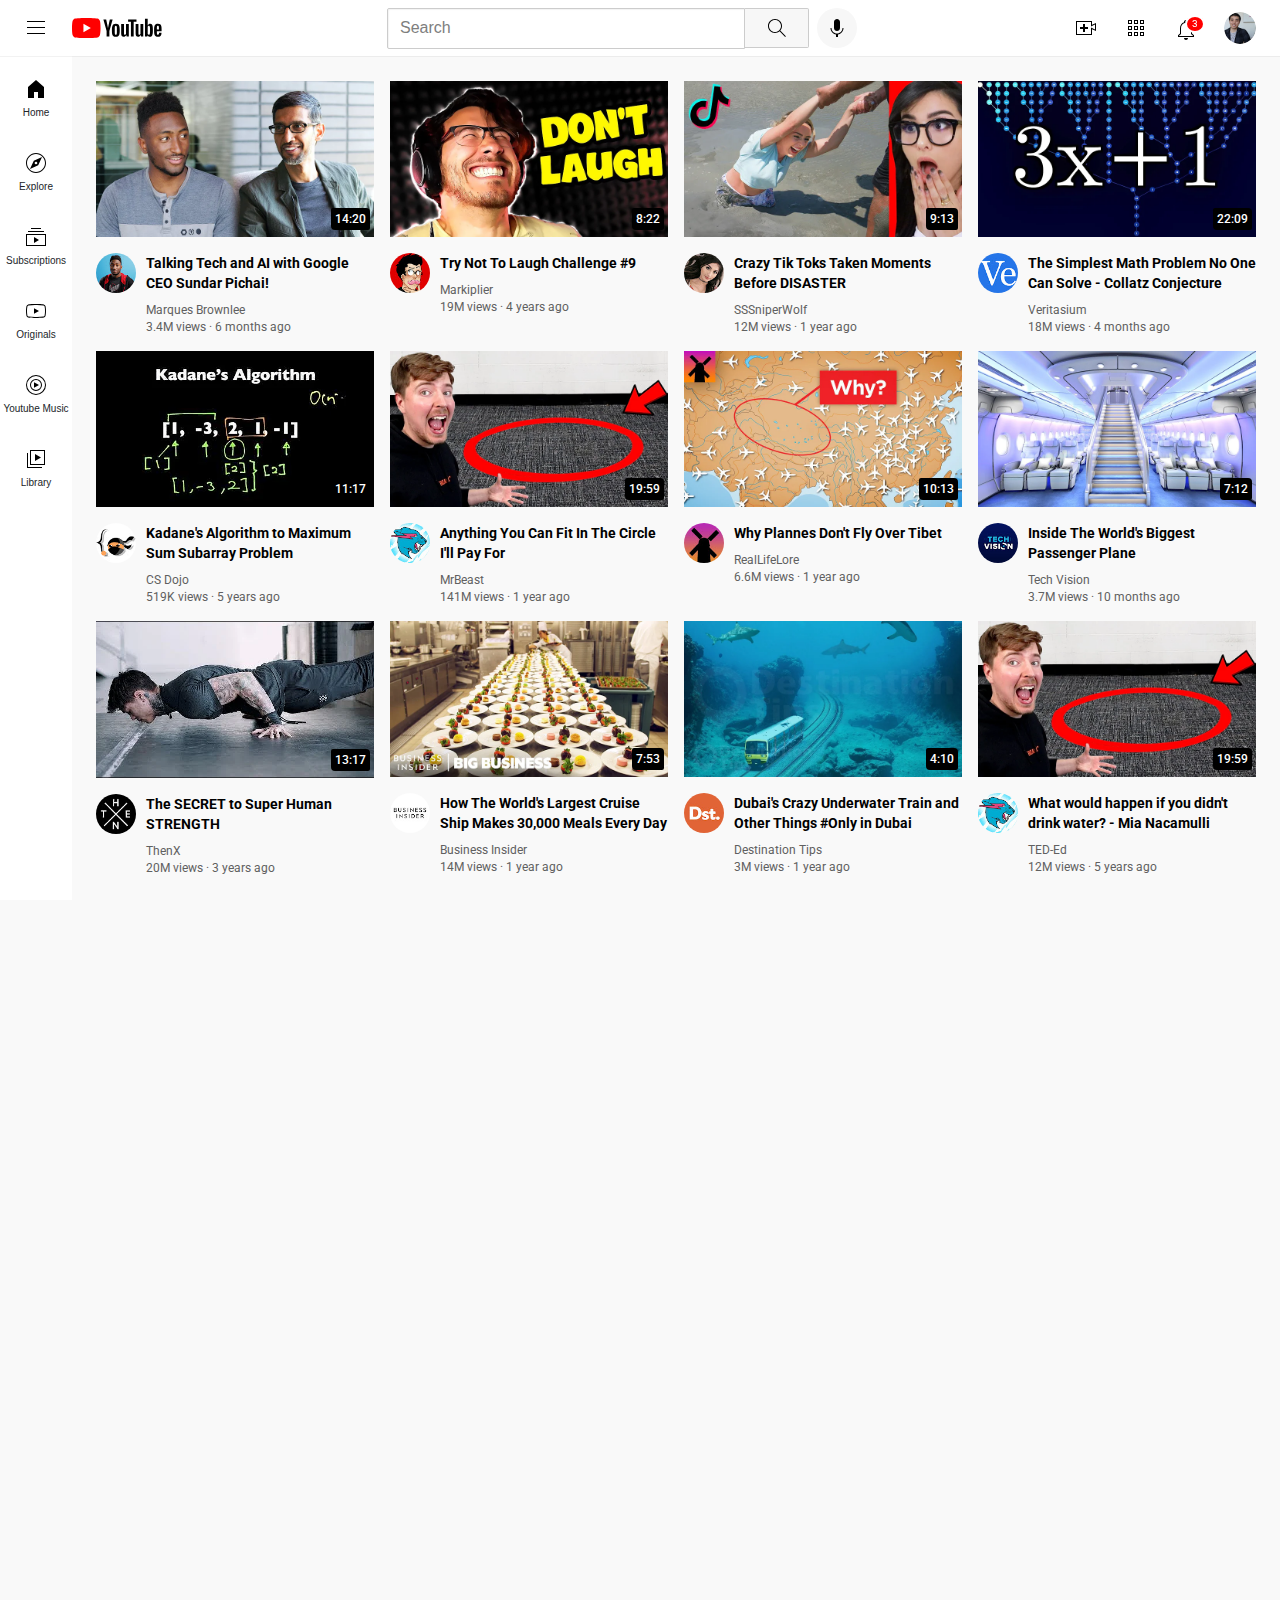
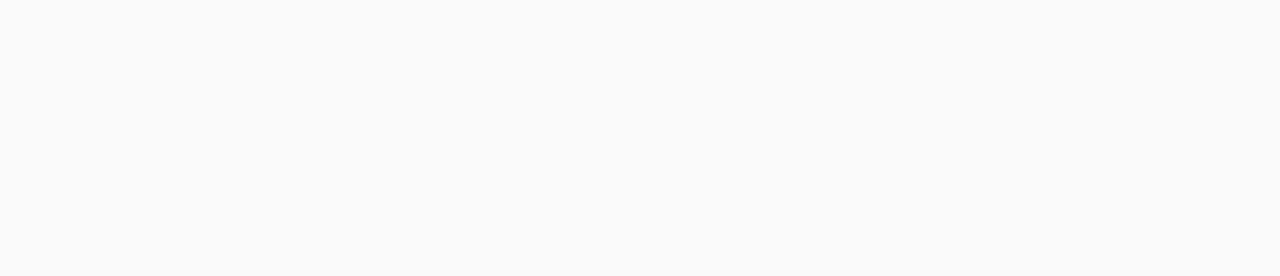
<file: index.html>
<!DOCTYPE html>
<html>
  <head>
    <title>Youtube-Project</title>
    <link rel="preconnect" href="https://fonts.googleapis.com">
    <link rel="preconnect" href="https://fonts.gstatic.com" crossorigin>
    <link href="https://fonts.googleapis.com/css2?family=Roboto:wght@100;300;400;700&display=swap" rel="stylesheet">

    <link rel="stylesheet" href="style/general.css">
    <link rel="stylesheet" href="style/header.css">
    <link rel="stylesheet" href="style/video.css">
    <link rel="stylesheet" href="style/sidebar.css">
  
  </head>
  <body>

    <div class="header">
      <div class="left-section">
        <img class="hamburguer-menu" src="header-icons/hamburger-menu.svg">
        <img class="youtube-logo" src="header-icons/youtube-logo.svg">
      </div>
      <div class="middle-section">
        <input class="search-bar" type="textbox" placeholder="Search">
        <button class="search-button">
          <img class="search-icon" src="header-icons/search.svg">
          <div class="tooltip">Search</div>
        </button>
        <button class="voice-search-button">
          <img class="voice-search-icon" src="header-icons/voice-search-icon.svg">
          <div class="tooltip">Search with your voice</div>
        </button>
      </div>
      <div class="right-section">
        <div class="tooltip-container">
          <img class="upload-icon" src="header-icons/upload.svg">
          <div class="tooltip">Create</div>
        </div>
        <div class="tooltip-container">
          <img class="apps-icon" src="header-icons/youtube-apps.svg">
          <div class="tooltip">YouTube apps</div>
        </div>
        <div class="notifications-icon-container">
          <div class="notifications-count">3</div>
          <img class="notifications-icon" src="header-icons/notifications.svg">
          <div class="tooltip">Notifications</div>
        </div>
        <img class="user-channel-icon" src="channel-profile/my-channel.jpeg">
      </div>
    </div>

    <div class="sidebar">
      <button class="side-button">
        <img class="home-icon" src="side-icons/home.svg">
        Home
      </button>
      <button class="side-button">
        <img class="explore-icon" src="side-icons/explore.svg">
        Explore
      </button>
      <button class="side-button">
        <img class="subscription-icon" src="side-icons/subscriptions.svg">
        Subscriptions
      </button>
      <button class="side-button">
        <img class="originals-icon" src="side-icons/originals.svg">
        Originals
      </button>
      <button class="side-button">
        <img class="youtube-music-icon" src="side-icons/youtube-music.svg">
        Youtube Music
      </button>
      <button class="side-button">
        <img class="library-icon" src="side-icons/library.svg">
        Library
      </button>
    </div>

    <div class="video-grid">
      <div class="video-preview">
        <div class="thumbnail-row">
          <div class="video-duration">14:20</div>
          <img class="thumbnail" src="thumbnail/thumbnail-1.webp">
        </div>
        <div class="video-info-grid">
          <div class="channel-picture">
            <img class="channel-profile" src="channel-profile/channel-1.jpeg">
          </div>
          <div class="video-info">
            <p class="video-title">
              Talking Tech and AI with Google CEO Sundar Pichai!
            </p>
            <p class="video-author">Marques Brownlee</p>
            <p class="video-stats">3.4M views &#183; 6 months ago</p>  
          </div>
        </div>
      </div>
      
      <div class="video-preview">
        <div class="thumbnail-row">
          <div class="video-duration">8:22</div>
          <img class="thumbnail" src="thumbnail/thumbnail-2.webp">
        </div>
        <div class="video-info-grid">
          <div class="channel-picture">
            <img class="channel-profile" src="channel-profile/channel-2.jpeg">
          </div>
          <div class="video-info">
            <p class="video-title">
              Try Not To Laugh Challenge #9
            </p>
            <p class="video-author">Markiplier</p>
            <p class="video-stats">19M views &#183; 4 years ago</p>  
          </div>
        </div>
      </div>
  
      <div class="video-preview">
        <div class="thumbnail-row">
          <div class="video-duration">9:13</div>
          <img class="thumbnail" src="thumbnail/thumbnail-3.webp">
        </div>
        <div class="video-info-grid">
          <div class="channel-picture">
            <img class="channel-profile" src="channel-profile/channel-3.jpeg">
          </div>
          <div class="video-info">
            <p class="video-title">
              Crazy Tik Toks Taken Moments Before DISASTER
            </p>
            <p class="video-author">SSSniperWolf</p>
            <p class="video-stats">12M views &#183; 1 year ago</p>  
          </div>
        </div>
      </div>
      
      <div class="video-preview">
        <div class="thumbnail-row">
          <div class="video-duration">22:09</div>
          <img class="thumbnail" src="thumbnail/thumbnail-4.webp">
        </div>
        <div class="video-info-grid">
          <div class="channel-picture">
            <img class="channel-profile" src="channel-profile/channel-4.jpeg">
          </div>
          <div class="video-info">
            <p class="video-title">
              The Simplest Math Problem No One Can Solve - Collatz Conjecture
            </p>
            <p class="video-author">Veritasium</p>
            <p class="video-stats">18M views &#183; 4 months ago</p>  
          </div>
        </div>
      </div>
  
      <div class="video-preview">
        <div class="thumbnail-row">
          <div class="video-duration">11:17</div>
          <img class="thumbnail" src="thumbnail/thumbnail-5.webp">
        </div>
        <div class="video-info-grid">
          <div class="channel-picture">
            <img class="channel-profile" src="channel-profile/channel-5.jpeg">
          </div>
          <div class="video-info">
            <p class="video-title">
              Kadane's Algorithm to Maximum Sum Subarray Problem
            </p>
            <p class="video-author">CS Dojo</p>
            <p class="video-stats">519K views &#183; 5 years ago</p>  
          </div>
        </div>
      </div>
      
      <div class="video-preview">
        <div class="thumbnail-row">
          <div class="video-duration">19:59</div>
          <img class="thumbnail" src="thumbnail/thumbnail-6.webp">
        </div>
        <div class="video-info-grid">
          <div class="channel-picture">
            <img class="channel-profile" src="channel-profile/channel-6.jpeg">
          </div>
          <div class="video-info">
            <p class="video-title">
              Anything You Can Fit In The Circle I'll Pay For
            </p>
            <p class="video-author">MrBeast</p>
            <p class="video-stats">141M views &#183; 1 year ago</p>  
          </div>
        </div>
      </div>

      <div class="video-preview">
        <div class="thumbnail-row">
          <div class="video-duration">10:13</div>
          <img class="thumbnail" src="thumbnail/thumbnail-7.webp">
        </div>
        <div class="video-info-grid">
          <div class="channel-picture">
            <img class="channel-profile" src="channel-profile/channel-7.jpeg">
          </div>
          <div class="video-info">
            <p class="video-title">
              Why Plannes Don't Fly Over Tibet
            </p>
            <p class="video-author">RealLifeLore</p>
            <p class="video-stats">6.6M views &#183; 1 year ago</p>  
          </div>
        </div>
      </div>
      
      <div class="video-preview">
        <div class="thumbnail-row">
          <div class="video-duration">7:12</div>
          <img class="thumbnail" src="thumbnail/thumbnail-8.webp">
        </div>
        <div class="video-info-grid">
          <div class="channel-picture">
            <img class="channel-profile" src="channel-profile/channel-8.jpeg">
          </div>
          <div class="video-info">
            <p class="video-title">
              Inside The World's Biggest Passenger Plane
            </p>
            <p class="video-author">Tech Vision</p>
            <p class="video-stats">3.7M views &#183; 10 months ago</p>  
          </div>
        </div>
      </div>

      <div class="video-preview">
        <div class="thumbnail-row">
          <div class="video-duration">13:17</div>
          <img class="thumbnail" src="thumbnail/thumbnail-9.webp">
        </div>
        <div class="video-info-grid">
          <div class="channel-picture">
            <img class="channel-profile" src="channel-profile/channel-9.jpeg">
          </div>
          <div class="video-info">
            <p class="video-title">
              The SECRET to Super Human STRENGTH
            </p>
            <p class="video-author">ThenX</p>
            <p class="video-stats">20M views &#183; 3 years ago</p>  
          </div>
        </div>
      </div>
      <div class="video-preview">
        <div class="thumbnail-row">
          <div class="video-duration">7:53</div>
          <img class="thumbnail" src="thumbnail/thumbnail-10.webp">
        </div>
        <div class="video-info-grid">
          <div class="channel-picture">
            <img class="channel-profile" src="channel-profile/channel-10.jpeg">
          </div>
          <div class="video-info">
            <p class="video-title">              
              How The World's Largest Cruise Ship Makes 30,000 Meals Every Day
            </p>
            <p class="video-author">Business Insider</p>
            <p class="video-stats">14M views &#183; 1 year ago</p>  
          </div>
        </div>
      </div>
      <div class="video-preview">
        <div class="thumbnail-row">
          <div class="video-duration">4:10</div>
          <img class="thumbnail" src="thumbnail/thumbnail-11.webp">
        </div>
        <div class="video-info-grid">
          <div class="channel-picture">
            <img class="channel-profile" src="channel-profile/channel-11.jpeg">
          </div>
          <div class="video-info">
            <p class="video-title">
              Dubai's Crazy Underwater Train and Other Things #Only in Dubai
            </p>
            <p class="video-author">Destination Tips</p>
            <p class="video-stats">3M views &#183; 1 year ago</p>  
          </div>
        </div>
      </div>
      <div class="video-preview">
        <div class="thumbnail-row">
          <div class="video-duration">19:59</div>
          <img class="thumbnail" src="thumbnail/thumbnail-6.webp">
        </div>
        <div class="video-info-grid">
          <div class="channel-picture">
            <img class="channel-profile" src="channel-profile/channel-6.jpeg">
          </div>
          <div class="video-info">
            <p class="video-title">
              What would happen if you didn't drink water? - Mia Nacamulli
            </p>
            <p class="video-author">TED-Ed</p>
            <p class="video-stats">12M views &#183; 5 years ago</p>  
          </div>
        </div>
      </div>

    </div>
  </body>
</html>
</file>
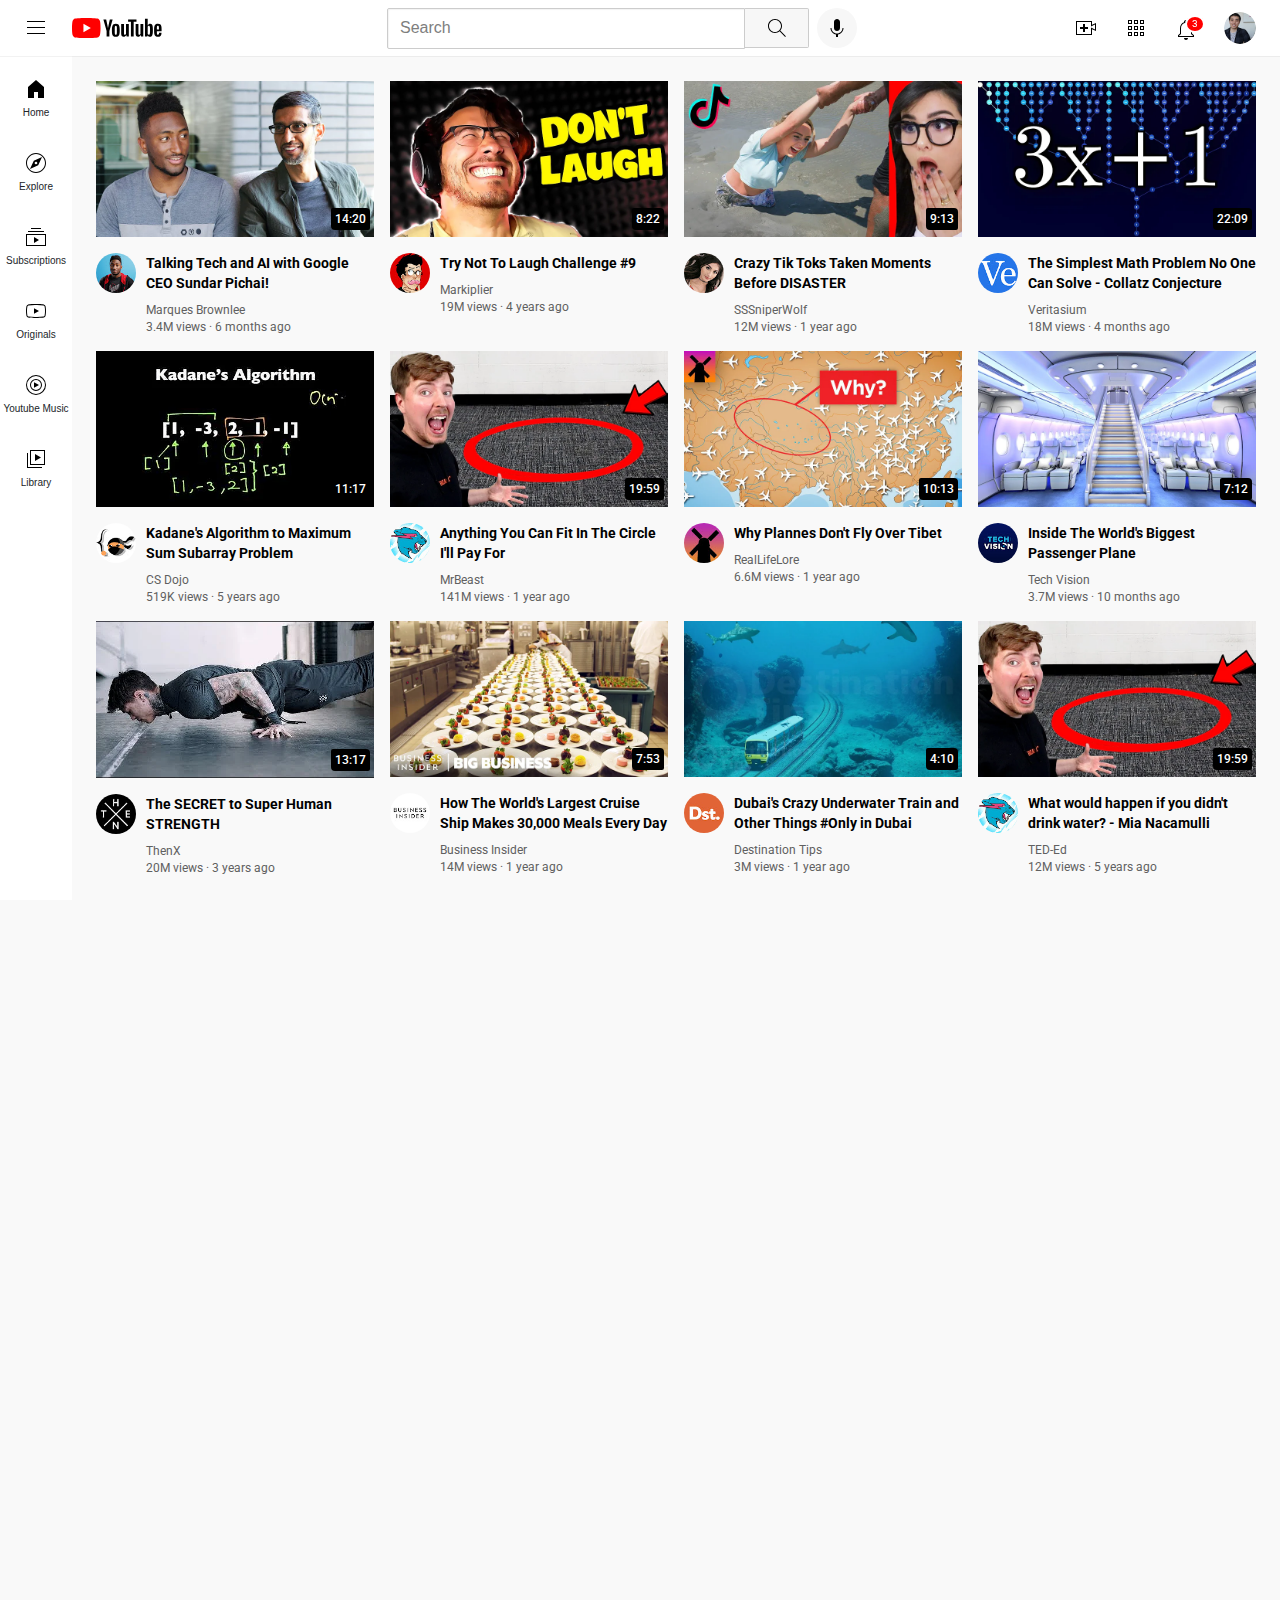
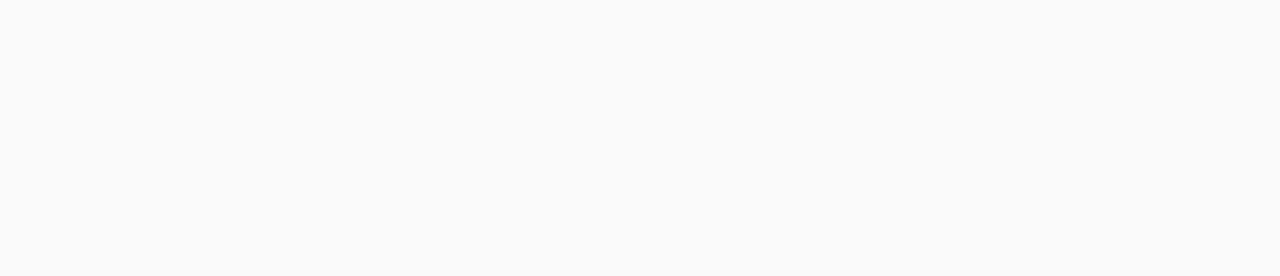
<file: youtube.html>
<!DOCTYPE html>
<html>
  <head>
    <title>Youtube-Project</title>
    <link rel="preconnect" href="https://fonts.googleapis.com">
    <link rel="preconnect" href="https://fonts.gstatic.com" crossorigin>
    <link href="https://fonts.googleapis.com/css2?family=Roboto:wght@100;300;400;700&display=swap" rel="stylesheet">

    <link rel="stylesheet" href="style/general.css">
    <link rel="stylesheet" href="style/header.css">
    <link rel="stylesheet" href="style/video.css">
    <link rel="stylesheet" href="style/sidebar.css">
  
  </head>
  <body>

    <div class="header">
      <div class="left-section">
        <img class="hamburguer-menu" src="header-icons/hamburger-menu.svg">
        <img class="youtube-logo" src="header-icons/youtube-logo.svg">
      </div>
      <div class="middle-section">
        <input class="search-bar" type="textbox" placeholder="Search">
        <button class="search-button">
          <img class="search-icon" src="header-icons/search.svg">
          <div class="tooltip">Search</div>
        </button>
        <button class="voice-search-button">
          <img class="voice-search-icon" src="header-icons/voice-search-icon.svg">
          <div class="tooltip">Search with your voice</div>
        </button>
      </div>
      <div class="right-section">
        <div class="tooltip-container">
          <img class="upload-icon" src="header-icons/upload.svg">
          <div class="tooltip">Create</div>
        </div>
        <div class="tooltip-container">
          <img class="apps-icon" src="header-icons/youtube-apps.svg">
          <div class="tooltip">YouTube apps</div>
        </div>
        <div class="notifications-icon-container">
          <div class="notifications-count">3</div>
          <img class="notifications-icon" src="header-icons/notifications.svg">
          <div class="tooltip">Notifications</div>
        </div>
        <img class="user-channel-icon" src="channel-profile/my-channel.jpeg">
      </div>
    </div>

    <div class="sidebar">
      <button class="side-button">
        <img class="home-icon" src="side-icons/home.svg">
        Home
      </button>
      <button class="side-button">
        <img class="explore-icon" src="side-icons/explore.svg">
        Explore
      </button>
      <button class="side-button">
        <img class="subscription-icon" src="side-icons/subscriptions.svg">
        Subscriptions
      </button>
      <button class="side-button">
        <img class="originals-icon" src="side-icons/originals.svg">
        Originals
      </button>
      <button class="side-button">
        <img class="youtube-music-icon" src="side-icons/youtube-music.svg">
        Youtube Music
      </button>
      <button class="side-button">
        <img class="library-icon" src="side-icons/library.svg">
        Library
      </button>
    </div>

    <div class="video-grid">
      <div class="video-preview">
        <div class="thumbnail-row">
          <div class="video-duration">14:20</div>
          <img class="thumbnail" src="thumbnail/thumbnail-1.webp">
        </div>
        <div class="video-info-grid">
          <div class="channel-picture">
            <img class="channel-profile" src="channel-profile/channel-1.jpeg">
          </div>
          <div class="video-info">
            <p class="video-title">
              Talking Tech and AI with Google CEO Sundar Pichai!
            </p>
            <p class="video-author">Marques Brownlee</p>
            <p class="video-stats">3.4M views &#183; 6 months ago</p>  
          </div>
        </div>
      </div>
      
      <div class="video-preview">
        <div class="thumbnail-row">
          <div class="video-duration">8:22</div>
          <img class="thumbnail" src="thumbnail/thumbnail-2.webp">
        </div>
        <div class="video-info-grid">
          <div class="channel-picture">
            <img class="channel-profile" src="channel-profile/channel-2.jpeg">
          </div>
          <div class="video-info">
            <p class="video-title">
              Try Not To Laugh Challenge #9
            </p>
            <p class="video-author">Markiplier</p>
            <p class="video-stats">19M views &#183; 4 years ago</p>  
          </div>
        </div>
      </div>
  
      <div class="video-preview">
        <div class="thumbnail-row">
          <div class="video-duration">9:13</div>
          <img class="thumbnail" src="thumbnail/thumbnail-3.webp">
        </div>
        <div class="video-info-grid">
          <div class="channel-picture">
            <img class="channel-profile" src="channel-profile/channel-3.jpeg">
          </div>
          <div class="video-info">
            <p class="video-title">
              Crazy Tik Toks Taken Moments Before DISASTER
            </p>
            <p class="video-author">SSSniperWolf</p>
            <p class="video-stats">12M views &#183; 1 year ago</p>  
          </div>
        </div>
      </div>
      
      <div class="video-preview">
        <div class="thumbnail-row">
          <div class="video-duration">22:09</div>
          <img class="thumbnail" src="thumbnail/thumbnail-4.webp">
        </div>
        <div class="video-info-grid">
          <div class="channel-picture">
            <img class="channel-profile" src="channel-profile/channel-4.jpeg">
          </div>
          <div class="video-info">
            <p class="video-title">
              The Simplest Math Problem No One Can Solve - Collatz Conjecture
            </p>
            <p class="video-author">Veritasium</p>
            <p class="video-stats">18M views &#183; 4 months ago</p>  
          </div>
        </div>
      </div>
  
      <div class="video-preview">
        <div class="thumbnail-row">
          <div class="video-duration">11:17</div>
          <img class="thumbnail" src="thumbnail/thumbnail-5.webp">
        </div>
        <div class="video-info-grid">
          <div class="channel-picture">
            <img class="channel-profile" src="channel-profile/channel-5.jpeg">
          </div>
          <div class="video-info">
            <p class="video-title">
              Kadane's Algorithm to Maximum Sum Subarray Problem
            </p>
            <p class="video-author">CS Dojo</p>
            <p class="video-stats">519K views &#183; 5 years ago</p>  
          </div>
        </div>
      </div>
      
      <div class="video-preview">
        <div class="thumbnail-row">
          <div class="video-duration">19:59</div>
          <img class="thumbnail" src="thumbnail/thumbnail-6.webp">
        </div>
        <div class="video-info-grid">
          <div class="channel-picture">
            <img class="channel-profile" src="channel-profile/channel-6.jpeg">
          </div>
          <div class="video-info">
            <p class="video-title">
              Anything You Can Fit In The Circle I'll Pay For
            </p>
            <p class="video-author">MrBeast</p>
            <p class="video-stats">141M views &#183; 1 year ago</p>  
          </div>
        </div>
      </div>

      <div class="video-preview">
        <div class="thumbnail-row">
          <div class="video-duration">10:13</div>
          <img class="thumbnail" src="thumbnail/thumbnail-7.webp">
        </div>
        <div class="video-info-grid">
          <div class="channel-picture">
            <img class="channel-profile" src="channel-profile/channel-7.jpeg">
          </div>
          <div class="video-info">
            <p class="video-title">
              Why Plannes Don't Fly Over Tibet
            </p>
            <p class="video-author">RealLifeLore</p>
            <p class="video-stats">6.6M views &#183; 1 year ago</p>  
          </div>
        </div>
      </div>
      
      <div class="video-preview">
        <div class="thumbnail-row">
          <div class="video-duration">7:12</div>
          <img class="thumbnail" src="thumbnail/thumbnail-8.webp">
        </div>
        <div class="video-info-grid">
          <div class="channel-picture">
            <img class="channel-profile" src="channel-profile/channel-8.jpeg">
          </div>
          <div class="video-info">
            <p class="video-title">
              Inside The World's Biggest Passenger Plane
            </p>
            <p class="video-author">Tech Vision</p>
            <p class="video-stats">3.7M views &#183; 10 months ago</p>  
          </div>
        </div>
      </div>

      <div class="video-preview">
        <div class="thumbnail-row">
          <div class="video-duration">13:17</div>
          <img class="thumbnail" src="thumbnail/thumbnail-9.webp">
        </div>
        <div class="video-info-grid">
          <div class="channel-picture">
            <img class="channel-profile" src="channel-profile/channel-9.jpeg">
          </div>
          <div class="video-info">
            <p class="video-title">
              The SECRET to Super Human STRENGTH
            </p>
            <p class="video-author">ThenX</p>
            <p class="video-stats">20M views &#183; 3 years ago</p>  
          </div>
        </div>
      </div>
      <div class="video-preview">
        <div class="thumbnail-row">
          <div class="video-duration">7:53</div>
          <img class="thumbnail" src="thumbnail/thumbnail-10.webp">
        </div>
        <div class="video-info-grid">
          <div class="channel-picture">
            <img class="channel-profile" src="channel-profile/channel-10.jpeg">
          </div>
          <div class="video-info">
            <p class="video-title">              
              How The World's Largest Cruise Ship Makes 30,000 Meals Every Day
            </p>
            <p class="video-author">Business Insider</p>
            <p class="video-stats">14M views &#183; 1 year ago</p>  
          </div>
        </div>
      </div>
      <div class="video-preview">
        <div class="thumbnail-row">
          <div class="video-duration">4:10</div>
          <img class="thumbnail" src="thumbnail/thumbnail-11.webp">
        </div>
        <div class="video-info-grid">
          <div class="channel-picture">
            <img class="channel-profile" src="channel-profile/channel-11.jpeg">
          </div>
          <div class="video-info">
            <p class="video-title">
              Dubai's Crazy Underwater Train and Other Things #Only in Dubai
            </p>
            <p class="video-author">Destination Tips</p>
            <p class="video-stats">3M views &#183; 1 year ago</p>  
          </div>
        </div>
      </div>
      <div class="video-preview">
        <div class="thumbnail-row">
          <div class="video-duration">19:59</div>
          <img class="thumbnail" src="thumbnail/thumbnail-6.webp">
        </div>
        <div class="video-info-grid">
          <div class="channel-picture">
            <img class="channel-profile" src="channel-profile/channel-6.jpeg">
          </div>
          <div class="video-info">
            <p class="video-title">
              What would happen if you didn't drink water? - Mia Nacamulli
            </p>
            <p class="video-author">TED-Ed</p>
            <p class="video-stats">12M views &#183; 5 years ago</p>  
          </div>
        </div>
      </div>

    </div>
  </body>
</html>
</file>
<file: style/general.css>
p{
  margin-top: 0px;
  margin-bottom: 0px;
}

body{
  padding: 81px 24px 1000px 96px;
  margin: 0px 0px 0px 0px;
  background-color: rgb(249, 249, 249);
  font-family: roboto;
}
</file>
<file: style/header.css>
.header{
  display: flex;
  flex-direction: row;
  position: fixed;
  top:0px;
  left:0px;
  right: 0px;
  height: 56px;
  justify-content: space-between;
  background-color: white;
  box-shadow: 0px 0.5px 0px rgba(0,0,0,0.1);
  z-index: 100;
}

.left-section{
  display: flex;
  flex-direction: row;
  align-items: center;
}
.hamburguer-menu{
  height: 24px;
  margin-left: 24px;
  margin-right: 24px;
}
.youtube-logo{
  height: 20px;
}

.middle-section{
  display: flex;
  flex: 1;
  margin-left: 60px;
  margin-right: 52px;
  align-items: center;
  max-width: 470px;
}
.search-bar{
  flex:1;
  height: 37px;
  border-style: solid;
  border-width: 1px ;
  padding-left: 12px;
  border-color: rgb(204,204,204);
  border-radius: 0;
  border-bottom-left-radius: 2px;
  border-top-left-radius: 2px;
  box-shadow: inset 1px 1px 1px rgba(0,0,0,0.05);
  width: 0;
  
}
.search-bar::placeholder{
  color: rgb(126, 126, 126);
  font-size: 16px;
}

.search-button{
  height: 40px;
  width: 64px;
  border-color: rgb(204,204,204);
  background-color: rgb(247,247,247);
  border-width: 1px;
  border-top-right-radius: 2px;
  border-bottom-right-radius: 2px;
  border-style: solid;
  border-left: none;
  cursor: pointer;
  transition: background-color 0.15;
}
.search-icon{
  height: 24px;
}
.search-button:hover{
  background-color: rgb(239,239,239);
}
.search-button:active{
  background-color: rgb(232, 232, 232);
}
.voice-search-button{
  border-style: none;
  background-color: rgb(247,247,247);
  border-radius: 100%;
  height: 40px;
  width: 40px;
  cursor: pointer;
  margin-left: 8px;
}
.voice-search-icon{
  height: 24px;
}

.right-section{
  flex-shrink: 0;
  display: flex;
  width: 182px;
  align-items: center;
  justify-content: space-between;
  margin-right: 24px;
}

.upload-icon{
  height: 24px;
  cursor: pointer;
}

.apps-icon{
  height: 24px;
  cursor: pointer;
}

.notifications-icon{
  height: 24px;
  cursor: pointer;
}
.notifications-icon-container{
  margin-top: 3px;
  position: relative;
}
.notifications-count{
  cursor: pointer;
  background-color: red;
  font-size: 10px;
  border-radius: 100%;
  padding-top:1.5px;
  padding-bottom: 1.5px;
  padding-left: 5px;
  padding-right: 5px;
  color:white;
  position: absolute;
  top:-3px;
  right: -7px;
  text-align: center;
  border-style: solid;
  border-color: white;
  border-width: 2px;
}

.user-channel-icon{
  height: 32px;
  cursor: pointer;
  border-radius: 100%;
}

.search-button,
.voice-search-button,
.tooltip-container,
.notifications-icon-container{
  display: flex;
  justify-content: center;
  position:relative;
  align-items: center;
}

.search-button .tooltip,
.voice-search-button .tooltip,
.tooltip-container .tooltip,
.notifications-icon-container .tooltip{
  position: absolute;
  color:white;
  background-color: rgb(87, 87, 87);
  padding: 8px 12px 8px 12px;
  font-size: 12px;
  bottom:-40px;
  opacity: 0;
  transition: opacity 0.15s;
  white-space: nowrap;
  border-radius: 3px;
}
.search-button:hover .tooltip,
.voice-search-button:hover .tooltip,
.tooltip-container:hover .tooltip,
.notifications-icon-container:hover .tooltip{
  opacity: 0.95;
}
</file>
<file: style/video.css>
.video-grid{
  display: grid;
  grid-template-columns: 1fr 1fr 1fr;
  column-gap: 16px;
  row-gap: 16px;
}

@media(max-width:870px){
  .video-grid{
    grid-template-columns: 1fr 1fr;
  }
}

@media(min-width:871px) and (max-width:999px){
  .video-grid{
    grid-template-columns: 1fr 1fr 1fr;
  }
}

@media(min-width:1000px){
  .video-grid{
    grid-template-columns: 1fr 1fr 1fr 1fr;
  }
}

.thumbnail{
  width: 100%;
}

.video-info-grid{
  display: grid;
  grid-template-columns: 50px 1fr;
}

.channel-picture{
  width: 50px;
}

.video-author,.video-stats{
  color:#606060;
  font-size: 12px;
  margin-top: 3px;
  margin-bottom: 1px;
}

.video-title{
  font-size: 14px;
  line-height: 20px;
  margin-top: 0;
  font-weight: 700;
  margin-bottom: 10px;
}

.channel-profile{
  width: 40px;
  border-radius: 100%;
}
.thumbnail-row{
  position: relative;
  margin-bottom: 12px;
}
.video-duration{
  background-color: black;
  color:white;
  position: absolute;
  bottom:11px;
  right: 4px ;
  font-weight: 500;
  border-radius: 2px 4px 2px 4px;
  font-size: 12px;
  padding: 4px 4px 4px 4px;
}
</file>
<file: style/sidebar.css>
.sidebar{
  display: flex;
  flex-direction: column;
  background-color: white;
  position: fixed;
  top:55px;
  bottom:0px;
  left: 0px;
  align-items: center;
}

.home-icon,.explore-icon,.subscription-icon,.originals-icon,.youtube-music-icon,.library-icon{
  height: 24px;
  margin-top: 10px;
  margin-bottom: 6px;
}

.side-button{
  display: flex;
  flex-direction: column;
  font-size: 10px;
  width:72px;
  height: 74px;
  background-color: white;
  border-style: none;
  cursor: pointer;
  align-items: center;
  justify-content: center;
  padding: 0;
  color: rgb(33, 37, 41);
}
.side-button:hover{
  background-color:rgb(238, 238, 238);
}
</file>
